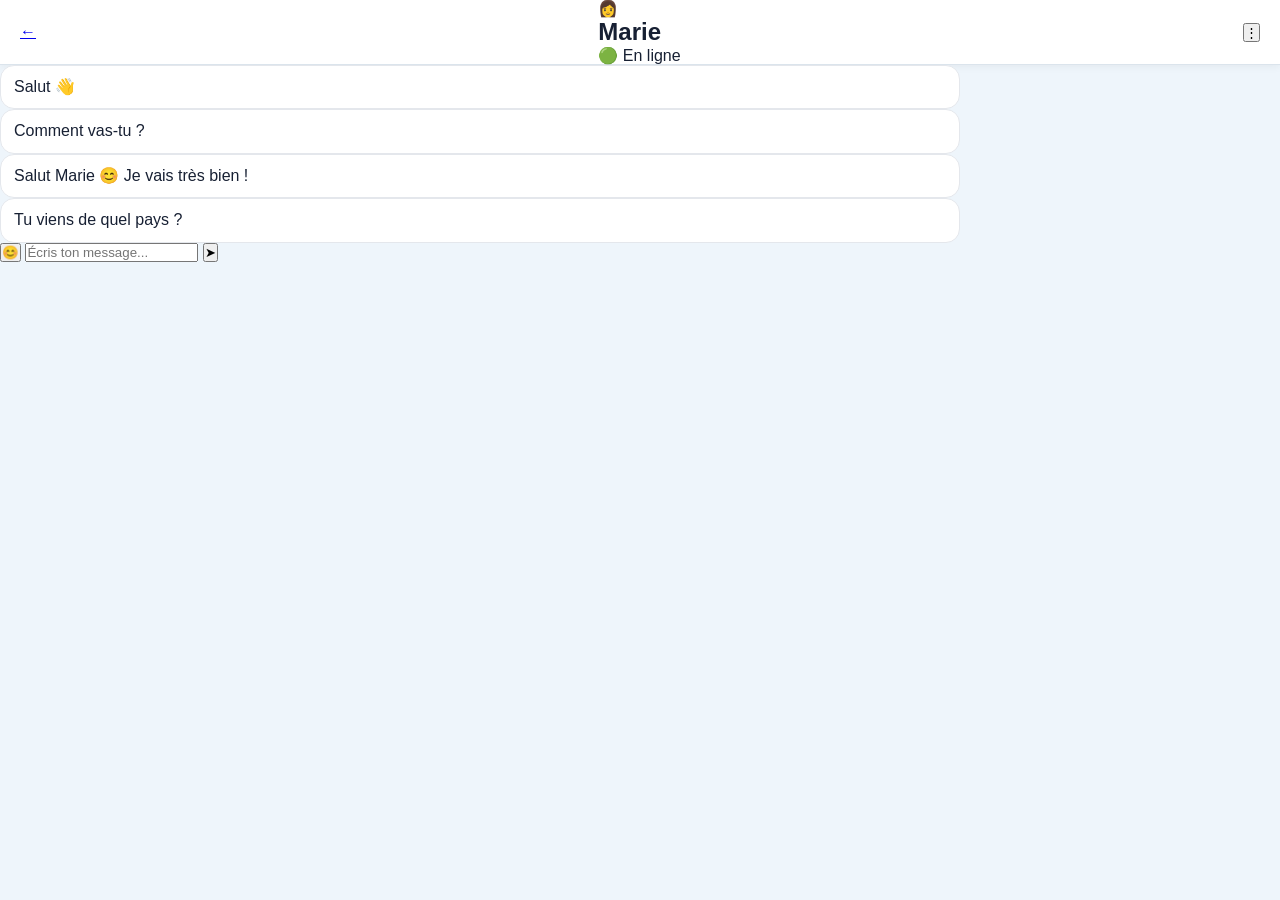
<file: chat.html>
<!DOCTYPE html>
<html lang="fr">

<head>
    <meta charset="UTF-8">
    <meta name="viewport" content="width=device-width, initial-scale=1.0">

    <title>Chat - Chat International</title>

    <link rel="stylesheet" href="style.css">
</head>

<body>

    <div class="chat-container">

        <div class="chat-header">
            <a href="recherche.html" class="back">←</a>

            <div class="chat-user">
                <div class="chat-avatar">👩</div>

                <div>
                    <h2>Marie</h2>
                    <span>🟢 En ligne</span>
                </div>
            </div>

            <button class="more">⋮</button>
        </div>

        <div class="messages">

            <div class="message received">
                Salut 👋
            </div>

            <div class="message received">
                Comment vas-tu ?
            </div>

            <div class="message sent">
                Salut Marie 😊 Je vais très bien !
            </div>

            <div class="message sent">
                Tu viens de quel pays ?
            </div>

        </div>

        <div class="chat-input">

            <button class="emoji">
                😊
            </button>

            <input
                type="text"
                placeholder="Écris ton message..."
            >

            <button class="send">
                ➤
            </button>

        </div>

    </div>

</body>

</html>
</file>
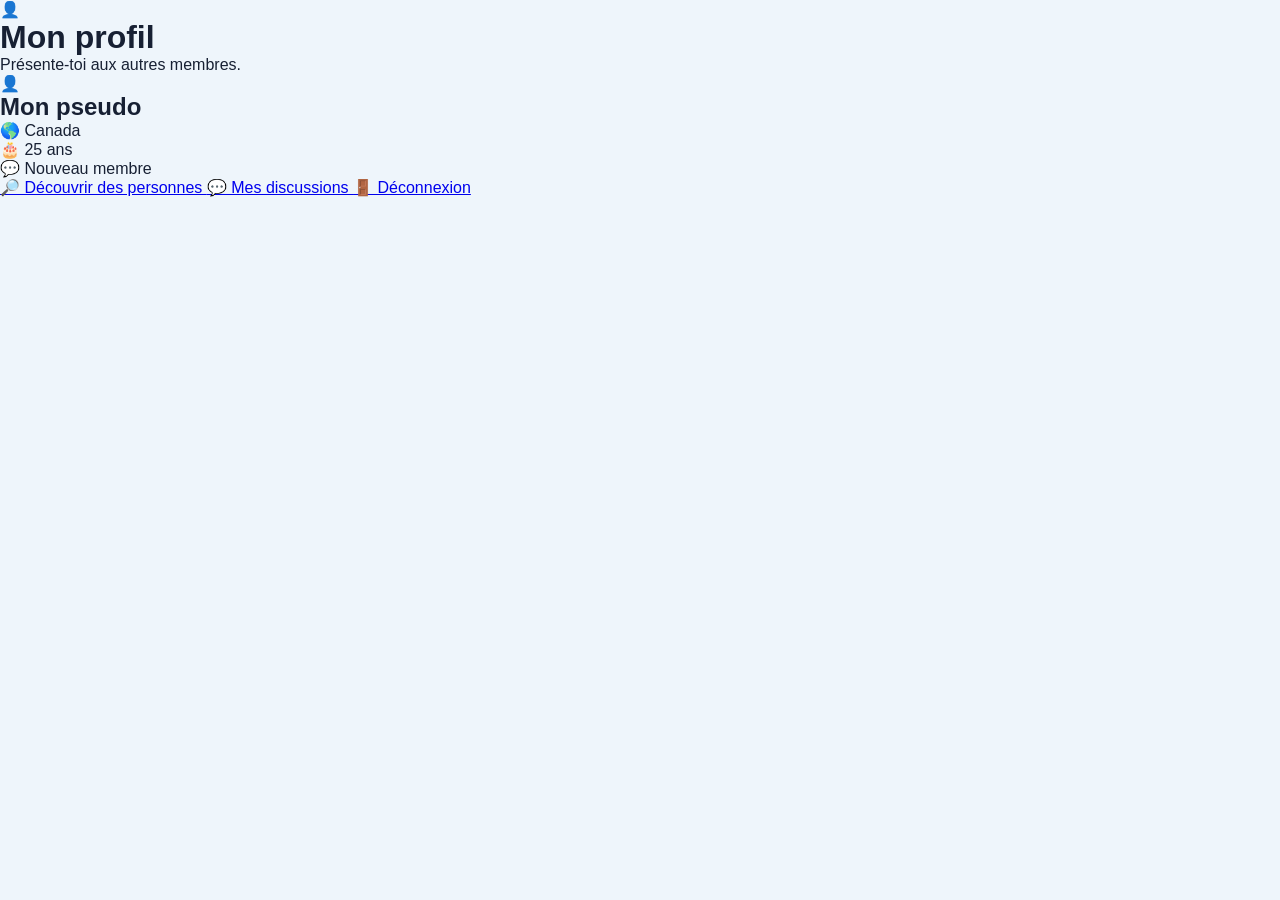
<file: profil.html>
<!DOCTYPE html>
<html lang="fr">

<head>
    <meta charset="UTF-8">
    <meta name="viewport" content="width=device-width, initial-scale=1.0">

    <title>Mon profil - Chat International</title>

    <link rel="stylesheet" href="style.css">
</head>

<body>

    <div class="container">

        <div class="logo">👤</div>

        <h1>Mon profil</h1>

        <p class="subtitle">
            Présente-toi aux autres membres.
        </p>

        <div class="profile-card">

            <div class="profile-photo">
                👤
            </div>

            <h2>Mon pseudo</h2>

            <p>🌎 Canada</p>
            <p>🎂 25 ans</p>
            <p>💬 Nouveau membre</p>

        </div>

        <a href="recherche.html" class="button">
            🔎 Découvrir des personnes
        </a>

        <a href="chat.html" class="button red">
            💬 Mes discussions
        </a>

        <a href="index.html" class="button">
            🚪 Déconnexion
        </a>

    </div>

</body>

</html>
</file>
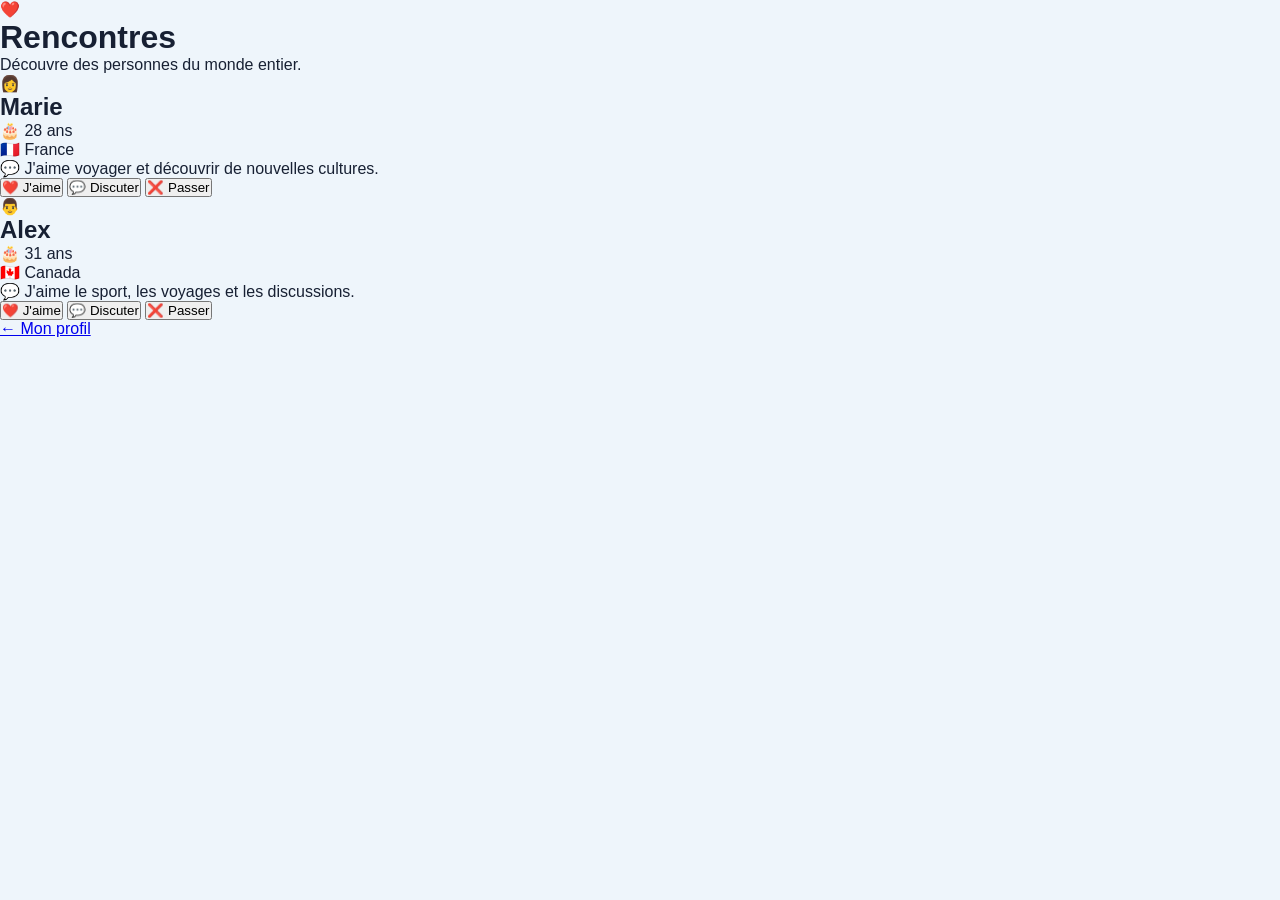
<file: recherche.html>
<!DOCTYPE html>
<html lang="fr">

<head>
    <meta charset="UTF-8">
    <meta name="viewport" content="width=device-width, initial-scale=1.0">

    <title>Rencontres - Chat International</title>

    <link rel="stylesheet" href="style.css">
</head>

<body>

    <div class="container">

        <div class="logo">❤️</div>

        <h1>Rencontres</h1>

        <p class="subtitle">
            Découvre des personnes du monde entier.
        </p>

        <div class="profile-card">

            <div class="profile-photo">
                👩
            </div>

            <h2>Marie</h2>

            <p>🎂 28 ans</p>
            <p>🇫🇷 France</p>
            <p>💬 J'aime voyager et découvrir de nouvelles cultures.</p>

            <button class="button red">
                ❤️ J'aime
            </button>

            <button class="button">
                💬 Discuter
            </button>

            <button class="button">
                ❌ Passer
            </button>

        </div>

        <div class="profile-card">

            <div class="profile-photo">
                👨
            </div>

            <h2>Alex</h2>

            <p>🎂 31 ans</p>
            <p>🇨🇦 Canada</p>
            <p>💬 J'aime le sport, les voyages et les discussions.</p>

            <button class="button red">
                ❤️ J'aime
            </button>

            <button class="button">
                💬 Discuter
            </button>

            <button class="button">
                ❌ Passer
            </button>

        </div>

        <a href="profil.html" class="button">
            ← Mon profil
        </a>

    </div>

</body>

</html>
</file>
<file: style.css>
/* 🌊 OceanChat - Style principal */

* {
  box-sizing: border-box;
  margin: 0;
  padding: 0;
}

html,
body {
  width: 100%;
  height: 100%;
  font-family: Arial, Helvetica, sans-serif;
  background: #eef5fb;
  color: #172033;
}

body {
  overflow: hidden;
}

/* =====================================
   PAGE DE CONNEXION
===================================== */

#loginSection {
  width: 100%;
  height: 100vh;
  display: flex;
  align-items: center;
  justify-content: center;
  padding: 20px;
  background: linear-gradient(
    135deg,
    #0077b6,
    #00a8e8
  );
}

.login-box {
  width: 100%;
  max-width: 430px;
  background: white;
  border-radius: 22px;
  padding: 30px;
  box-shadow: 0 15px 45px rgba(0, 0, 0, 0.2);
}

.login-box h1 {
  text-align: center;
  color: #0077b6;
  margin-bottom: 8px;
  font-size: 32px;
}

.login-box p {
  text-align: center;
  color: #667085;
  margin-bottom: 25px;
}

#profileForm {
  display: flex;
  flex-direction: column;
  gap: 14px;
}

#profileForm label {
  font-weight: bold;
  color: #344054;
}

#profileForm input,
#profileForm select {
  width: 100%;
  height: 48px;
  border: 1px solid #d0d5dd;
  border-radius: 12px;
  padding: 0 14px;
  font-size: 16px;
  outline: none;
  background: white;
}

#profileForm input:focus,
#profileForm select:focus {
  border-color: #0088cc;
  box-shadow: 0 0 0 3px rgba(0, 136, 204, 0.12);
}

#profileForm button {
  height: 50px;
  margin-top: 8px;
  border: none;
  border-radius: 12px;
  background: #0077b6;
  color: white;
  font-size: 17px;
  font-weight: bold;
  cursor: pointer;
}

#profileForm button:hover {
  background: #005f8f;
}

/* =====================================
   CHAT PRINCIPAL
===================================== */

#chatSection {
  width: 100%;
  height: 100vh;
  display: flex;
  flex-direction: column;
  background: #f5f9fc;
}

/* =====================================
   HEADER
===================================== */

.chat-header {
  height: 65px;
  min-height: 65px;
  display: flex;
  align-items: center;
  justify-content: space-between;
  padding: 0 20px;
  background: white;
  border-bottom: 1px solid #dbe4ec;
  box-shadow: 0 2px 8px rgba(0, 0, 0, 0.05);
  z-index: 20;
}

.chat-header h1 {
  color: #0077b6;
  font-size: 23px;
}

.online-status {
  display: flex;
  align-items: center;
  gap: 7px;
  color: #475467;
  font-size: 14px;
}

.online-dot {
  width: 10px;
  height: 10px;
  border-radius: 50%;
  background: #12b76a;
}

#logoutBtn {
  border: none;
  background: #e53935;
  color: white;
  border-radius: 9px;
  padding: 10px 16px;
  font-weight: bold;
  cursor: pointer;
}

#logoutBtn:hover {
  background: #c62828;
}

/* =====================================
   CONTENU
===================================== */

.chat-layout {
  flex: 1;
  min-height: 0;
  display: flex;
}

/* =====================================
   LISTE UTILISATEURS À GAUCHE
===================================== */

.users-sidebar {
  width: 285px;
  min-width: 285px;
  height: 100%;
  background: white;
  border-right: 1px solid #dbe4ec;
  display: flex;
  flex-direction: column;
}

.users-sidebar h2 {
  padding: 18px;
  font-size: 18px;
  border-bottom: 1px solid #edf1f5;
  color: #1d2939;
}

#usersList {
  flex: 1;
  overflow-y: auto;
  padding: 10px;
}

.online-user {
  width: 100%;
  display: flex;
  flex-direction: column;
  align-items: flex-start;
  gap: 5px;
  padding: 13px;
  margin-bottom: 8px;
  background: #f7fafc;
  border: 1px solid #e5eaf0;
  border-radius: 12px;
  cursor: pointer;
  text-align: left;
}

.online-user:hover {
  background: #e9f6ff;
  border-color: #8bd3ff;
}

.online-user strong {
  color: #0077b6;
  font-size: 16px;
}

.online-user span {
  color: #667085;
  font-size: 13px;
}

.empty-users {
  padding: 20px 10px;
  text-align: center;
  color: #98a2b3;
  font-size: 14px;
}

/* =====================================
   SALON PUBLIC
===================================== */

.public-chat {
  flex: 1;
  min-width: 0;
  display: flex;
  flex-direction: column;
  position: relative;
}

.public-chat-header {
  padding: 16px 20px;
  background: white;
  border-bottom: 1px solid #dbe4ec;
}

.public-chat-header h2 {
  font-size: 19px;
  color: #1d2939;
}

#messages {
  flex: 1;
  overflow-y: auto;
  padding: 20px;
  display: flex;
  flex-direction: column;
  gap: 10px;
}

/* =====================================
   MESSAGES PUBLICS
===================================== */

.message {
  max-width: 75%;
  align-self: flex-start;
  background: white;
  border: 1px solid #e4e7ec;
  border-radius: 14px;
  padding: 10px 13px;
  line-height: 1.4;
  word-break: break-word;
}

.message strong {
  color: #0077b6;
}

.own-message {
  align-self: flex-end;
  background: #dff3ff;
  border-color: #b9e6ff;
}

.system-message {
  align-self: center;
  color: #667085;
  font-size: 13px;
  background: #e9eef3;
  border-radius: 20px;
  padding: 7px 13px;
}

/* =====================================
   FORMULAIRE MESSAGE PUBLIC
===================================== */

.message-form {
  display: flex;
  gap: 10px;
  padding: 13px;
  background: white;
  border-top: 1px solid #dbe4ec;
}

#messageInput {
  flex: 1;
  min-width: 0;
  height: 48px;
  border: 1px solid #d0d5dd;
  border-radius: 12px;
  padding: 0 14px;
  font-size: 16px;
  outline: none;
}

#messageInput:focus {
  border-color: #0088cc;
}

#sendMessage {
  min-width: 95px;
  height: 48px;
  border: none;
  border-radius: 12px;
  background: #0077b6;
  color: white;
  font-weight: bold;
  cursor: pointer;
}

#sendMessage:hover {
  background: #005f8f;
}

/* =====================================
   FENÊTRE CHAT PRIVÉ
===================================== */

#privateModal {
  position: fixed;
  z-index: 100;
  right: 20px;
  bottom: 20px;
  width: 370px;
  height: 480px;
  background: white;
  border: 1px solid #d5dde5;
  border-radius: 16px;
  box-shadow: 0 15px 40px rgba(0, 0, 0, 0.2);
  overflow: hidden;
  display: none;
  flex-direction: column;
}

/* =====================================
   HEADER CHAT PRIVÉ
===================================== */

.private-header {
  height: 55px;
  min-height: 55px;
  display: flex;
  align-items: center;
  justify-content: space-between;
  padding: 0 12px 0 16px;
  background: #0077b6;
  color: white;
}

#privateTitle {
  font-size: 16px;
  font-weight: bold;
  overflow: hidden;
  white-space: nowrap;
  text-overflow: ellipsis;
}

.private-controls {
  display: flex;
  gap: 5px;
}

.private-controls button {
  width: 34px;
  height: 34px;
  border: none;
  border-radius: 8px;
  background: rgba(255, 255, 255, 0.18);
  color: white;
  font-size: 18px;
  cursor: pointer;
}

.private-controls button:hover {
  background: rgba(255, 255, 255, 0.3);
}

/* =====================================
   MESSAGES PRIVÉS
===================================== */

#privateMessages {
  flex: 1;
  overflow-y: auto;
  padding: 14px;
  display: flex;
  flex-direction: column;
  gap: 9px;
  background: #f7fafc;
}

.private-message {
  max-width: 80%;
  align-self: flex-start;
  background: white;
  border: 1px solid #e1e7ed;
  border-radius: 13px;
  padding: 9px 11px;
  line-height: 1.35;
  word-break: break-word;
}

.private-message strong {
  color: #0077b6;
}

.own-private-message {
  align-self: flex-end;
  background: #dff3ff;
  border-color: #b9e6ff;
}

/* =====================================
   FORMULAIRE PRIVÉ
===================================== */

.private-form {
  display: flex;
  gap: 8px;
  padding: 10px;
  background: white;
  border-top: 1px solid #dbe4ec;
}

#privateMessageInput {
  flex: 1;
  min-width: 0;
  height: 44px;
  border: 1px solid #d0d5dd;
  border-radius: 10px;
  padding: 0 11px;
  font-size: 15px;
  outline: none;
}

#privateMessageInput:focus {
  border-color: #0088cc;
}

#sendPrivateMessage {
  min-width: 75px;
  height: 44px;
  border: none;
  border-radius: 10px;
  background: #0077b6;
  color: white;
  font-weight: bold;
  cursor: pointer;
}

#sendPrivateMessage:hover {
  background: #005f8f;
}

/* =====================================
   BARRE DES CHATS RÉDUITS
===================================== */

#privateChatsBar {
  position: fixed;
  z-index: 90;
  right: 20px;
  bottom: 15px;
  display: none;
  align-items: center;
  gap: 8px;
  max-width: calc(100% - 40px);
  overflow-x: auto;
  padding: 5px;
}

.minimized-private-chat {
  border: 1px solid #b9dff2;
  background: white;
  color: #0077b6;
  border-radius: 20px;
  padding: 9px 14px;
  font-weight: bold;
  white-space: nowrap;
  cursor: pointer;
  box-shadow: 0 4px 15px rgba(0, 0, 0, 0.12);
}

.minimized-private-chat:hover {
  background: #e9f6ff;
}

/* =====================================
   SCROLLBARS
===================================== */

#usersList::-webkit-scrollbar,
#messages::-webkit-scrollbar,
#privateMessages::-webkit-scrollbar,
#privateChatsBar::-webkit-scrollbar {
  width: 6px;
  height: 6px;
}

#usersList::-webkit-scrollbar-thumb,
#messages::-webkit-scrollbar-thumb,
#privateMessages::-webkit-scrollbar-thumb,
#privateChatsBar::-webkit-scrollbar-thumb {
  background: #b8c7d3;
  border-radius: 10px;
}

/* =====================================
   MOBILE
===================================== */

@media (max-width: 700px) {

  #loginSection {
    padding: 12px;
  }

  .login-box {
    padding: 22px;
    border-radius: 18px;
  }

  .login-box h1 {
    font-size: 27px;
  }

  .chat-header {
    height: 58px;
    min-height: 58px;
    padding: 0 10px;
  }

  .chat-header h1 {
    font-size: 19px;
  }

  #logoutBtn {
    padding: 8px 10px;
    font-size: 12px;
  }

  .online-status {
    font-size: 12px;
  }

  .users-sidebar {
    width: 105px;
    min-width: 105px;
  }

  .users-sidebar h2 {
    padding: 12px 7px;
    font-size: 13px;
    text-align: center;
  }

  #usersList {
    padding: 5px;
  }

  .online-user {
    padding: 8px 5px;
    margin-bottom: 6px;
    border-radius: 9px;
  }

  .online-user strong {
    font-size: 12px;
    max-width: 90px;
    overflow: hidden;
    text-overflow: ellipsis;
    white-space: nowrap;
  }

  .online-user span {
    font-size: 10px;
    line-height: 1.2;
  }

  .public-chat-header {
    padding: 12px;
  }

  .public-chat-header h2 {
    font-size: 16px;
  }

  #messages {
    padding: 12px 8px;
  }

  .message {
    max-width: 90%;
    font-size: 14px;
  }

  .message-form {
    padding: 8px;
    gap: 6px;
  }

  #messageInput {
    height: 44px;
    font-size: 14px;
  }

  #sendMessage {
    min-width: 65px;
    height: 44px;
    font-size: 13px;
  }

  #privateModal {
    left: 115px;
    right: 8px;
    bottom: 65px;
    width: auto;
    height: 430px;
    border-radius: 14px;
  }

  #privateChatsBar {
    left: 110px;
    right: 5px;
    bottom: 8px;
    max-width: none;
  }

  .minimized-private-chat {
    padding: 8px 11px;
    font-size: 12px;
  }
}

/* =====================================
   TRÈS PETITS ÉCRANS
===================================== */

@media (max-width: 420px) {

  .users-sidebar {
    width: 88px;
    min-width: 88px;
  }

  .online-user strong {
    max-width: 76px;
  }

  #privateModal {
    left: 94px;
  }

  #privateChatsBar {
    left: 89px;
  }

  #sendMessage {
    min-width: 58px;
    font-size: 12px;
  }

  #sendPrivateMessage {
    min-width: 60px;
    font-size: 12px;
  }
}
</file>
